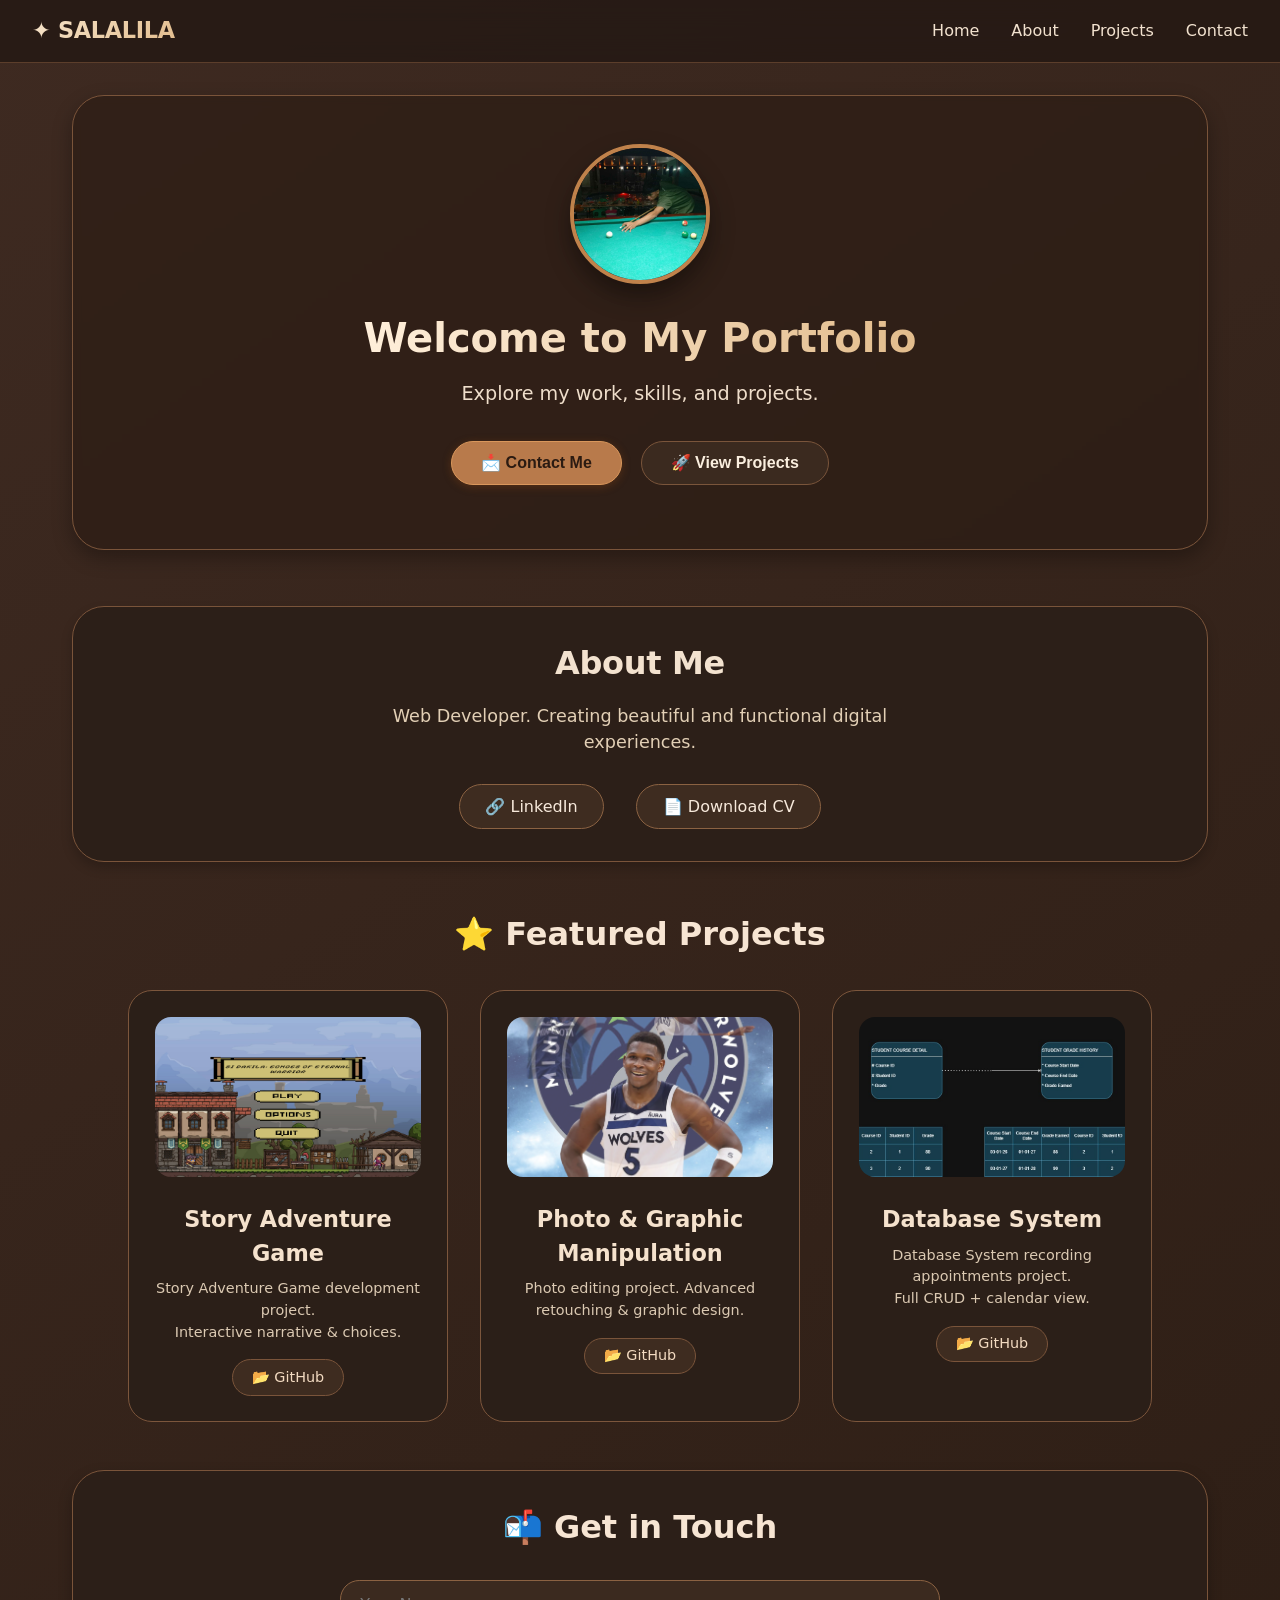
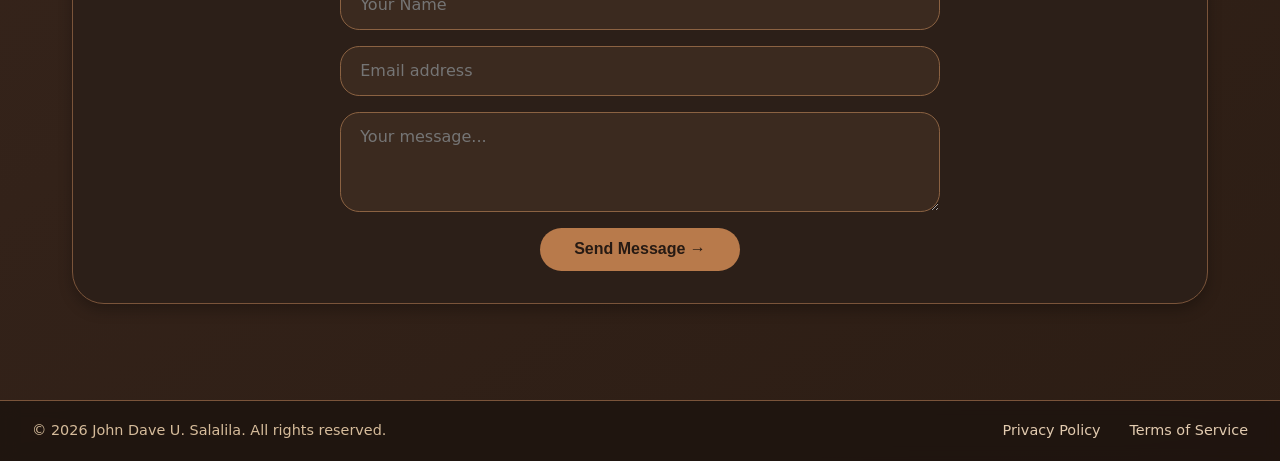
<file: index.html>
<!DOCTYPE html>
<html lang="en">
<head>
  <meta charset="UTF-8">
  <meta name="viewport" content="width=device-width, initial-scale=1.0, user-scalable=yes">
  <title>John Dave U. Salalila • Brown Harmony Portfolio</title>
  <link rel="stylesheet" href="style.css">
</head>
<body>

<!-- Navigation partial will be loaded here -->
<div id="nav-placeholder"></div>

<!-- Main body content partial -->
<div id="body-placeholder"></div>

<!-- Footer partial -->
<div id="footer-placeholder"></div>

<script src="script.js"></script>
</body>
</html>
</file>
<file: style.css>
/* style.css - Complete styling for warm brown harmony portfolio */

* {
  margin: 0;
  padding: 0;
  box-sizing: border-box;
}

body {
  /* BROWN BACKGROUND - rich, warm earthy tones */
  background: linear-gradient(145deg, #3e2a21 0%, #2c1d14 100%);
  font-family: 'Inter', 'Segoe UI', system-ui, -apple-system, 'Helvetica Neue', sans-serif;
  color: #fcf7f0;
  line-height: 1.5;
  scroll-behavior: smooth;
}

/* custom scrollbar - warm brown accents */
::-webkit-scrollbar {
  width: 8px;
  height: 8px;
}
::-webkit-scrollbar-track {
  background: #2b1f18;
  border-radius: 8px;
}
::-webkit-scrollbar-thumb {
  background: #8b5a3c;
  border-radius: 8px;
}
::-webkit-scrollbar-thumb:hover {
  background: #b87a52;
}

/* navigation - warm dark brown with blur */
.navbar {
  background: #261a14e6;
  backdrop-filter: blur(16px);
  border-bottom: 1px solid #5c3e2b;
  position: sticky;
  top: 0;
  z-index: 100;
  padding: 0.9rem 2rem;
}
.nav-container {
  max-width: 1280px;
  margin: 0 auto;
  display: flex;
  justify-content: space-between;
  align-items: center;
  flex-wrap: wrap;
  gap: 1rem;
}
.logo {
  font-weight: 700;
  font-size: 1.4rem;
  background: linear-gradient(135deg, #f7e5cc, #e2bc8c);
  -webkit-background-clip: text;
  background-clip: text;
  color: transparent;
  letter-spacing: -0.3px;
}
.nav-links {
  display: flex;
  gap: 2rem;
  list-style: none;
  align-items: center;
}
.nav-links a {
  text-decoration: none;
  color: #f2e2cf;
  font-weight: 500;
  transition: 0.2s;
  font-size: 1rem;
  padding: 0.4rem 0;
  border-bottom: 2px solid transparent;
}
.nav-links a:hover {
  color: #ffdfb3;
  border-bottom-color: #c0824b;
}

/* main container */
.container {
  max-width: 1200px;
  margin: 0 auto;
  padding: 2rem 2rem 3rem;
}

/* hero section - horizontal buttons + profile, brown glassmorphism */
.hero {
  display: flex;
  flex-direction: column;
  align-items: center;
  text-align: center;
  padding: 3rem 1rem 4rem;
  border-radius: 2rem;
  background: rgba(44, 29, 20, 0.65);
  backdrop-filter: blur(4px);
  margin-bottom: 3.5rem;
  border: 1px solid #7a543a;
  box-shadow: 0 8px 20px rgba(0,0,0,0.3);
}
.profile-img {
  width: 140px;
  height: 140px;
  border-radius: 50%;
  object-fit: cover;
  border: 4px solid #c0824b;
  box-shadow: 0 12px 24px rgba(0,0,0,0.4);
  margin-bottom: 1.5rem;
  background: #5a3e2c;
}
.hero h1 {
  font-size: 2.5rem;
  font-weight: 700;
  background: linear-gradient(to right, #ffefdb, #e2bc8c);
  -webkit-background-clip: text;
  background-clip: text;
  color: transparent;
  margin-bottom: 0.75rem;
}
.hero p {
  font-size: 1.2rem;
  color: #efdecb;
  margin-bottom: 2rem;
}
/* horizontal button group */
.button-group {
  display: flex;
  gap: 1.2rem;
  flex-wrap: wrap;
  justify-content: center;
}
.btn {
  background: #3b2a1f;
  border: 1px solid #7a553b;
  padding: 0.7rem 1.8rem;
  border-radius: 40px;
  font-weight: 600;
  font-size: 1rem;
  cursor: pointer;
  transition: all 0.2s ease;
  color: #fbefdf;
  text-decoration: none;
  display: inline-block;
}
.btn-primary {
  background: #b87a4b;
  border-color: #d9975c;
  color: #2b1b12;
  box-shadow: 0 2px 8px rgba(139, 69, 19, 0.4);
  font-weight: 700;
}
.btn-primary:hover {
  background: #cf8e5a;
  transform: translateY(-2px);
  color: #1f140e;
}
.btn-outline:hover {
  background: #5c3f2b;
  border-color: #c0824b;
  transform: translateY(-2px);
  color: #fff2e4;
}

/* about section - brown card + horizontal link row */
.about {
  background: #2c1f18;
  border-radius: 2rem;
  padding: 2rem 2rem;
  margin-bottom: 3rem;
  border: 1px solid #7a543a;
  text-align: center;
  box-shadow: 0 6px 12px rgba(0,0,0,0.2);
}
.about h2 {
  font-size: 2rem;
  margin-bottom: 1rem;
  font-weight: 600;
  letter-spacing: -0.3px;
  color: #f3e2cf;
}
.about p {
  font-size: 1.1rem;
  max-width: 600px;
  margin: 0 auto 1.8rem auto;
  color: #e2cfb5;
}
/* horizontal link group (LinkedIn & Download CV) */
.about-links {
  display: flex;
  gap: 2rem;
  justify-content: center;
  flex-wrap: wrap;
}
.about-link {
  background: #3e2c20;
  padding: 0.6rem 1.6rem;
  border-radius: 40px;
  text-decoration: none;
  font-weight: 500;
  color: #f7e9db;
  transition: 0.2s;
  display: inline-flex;
  align-items: center;
  gap: 0.5rem;
  border: 1px solid #8b6242;
}
.about-link:hover {
  background: #5c3e2b;
  color: #fff3e6;
  border-color: #c68952;
}

/* projects - horizontal card alignment with brown palette */
.projects {
  margin-bottom: 3rem;
}
.projects h2 {
  font-size: 2rem;
  margin-bottom: 2rem;
  text-align: center;
  font-weight: 600;
  color: #f7e5d3;
}
.projects-grid {
  display: flex;
  flex-wrap: wrap;
  gap: 2rem;
  justify-content: center;
}
.project-card {
  background: #2b1f18;
  border-radius: 1.5rem;
  padding: 1.6rem;
  flex: 1 1 280px;
  max-width: 320px;
  transition: all 0.2s;
  border: 1px solid #7c563c;
  text-align: center;
  backdrop-filter: blur(2px);
}
.project-card:hover {
  transform: translateY(-6px);
  border-color: #c68952;
  box-shadow: 0 20px 30px -12px #1f120b;
}
.project-img {
  width: 100%;
  height: 160px;
  object-fit: cover;
  border-radius: 1rem;
  background: #5a3e2c;
  margin-bottom: 1.2rem;
}
.project-card h3 {
  font-size: 1.4rem;
  margin-bottom: 0.5rem;
  color: #f5e2cd;
}
.project-card p {
  color: #dbc9b2;
  font-size: 0.9rem;
  margin-bottom: 1rem;
}
.github-link {
  display: inline-flex;
  align-items: center;
  gap: 8px;
  background: #3e2c20;
  padding: 0.4rem 1.2rem;
  border-radius: 40px;
  text-decoration: none;
  color: #f3dbc1;
  font-weight: 500;
  font-size: 0.9rem;
  transition: 0.2s;
  border: 1px solid #7a543a;
}
.github-link:hover {
  background: #5c3f2b;
  color: #ffefdf;
  border-color: #d89a60;
}

/* contact form - warm brown horizontal alignment */
.contact {
  background: #2c1f18;
  border-radius: 2rem;
  padding: 2rem 2rem;
  text-align: center;
  border: 1px solid #7a543a;
  margin-bottom: 2rem;
  box-shadow: 0 6px 14px rgba(0,0,0,0.25);
}
.contact h2 {
  font-size: 2rem;
  margin-bottom: 1.8rem;
  color: #f7e5d3;
}
.contact-form {
  max-width: 600px;
  margin: 0 auto;
  display: flex;
  flex-direction: column;
  gap: 1rem;
}
.contact-form input, .contact-form textarea {
  background: #3b2a1f;
  border: 1px solid #8b6242;
  padding: 0.9rem 1.2rem;
  border-radius: 1.2rem;
  font-size: 1rem;
  color: #fff2e4;
  outline: none;
  transition: 0.2s;
  font-family: inherit;
}
.contact-form input:focus, .contact-form textarea:focus {
  border-color: #d9975c;
  box-shadow: 0 0 0 2px rgba(185, 112, 48, 0.4);
}
.contact-form textarea {
  min-height: 100px;
  resize: vertical;
}
.submit-btn {
  background: #b87a4b;
  border: none;
  padding: 0.8rem;
  border-radius: 2rem;
  font-weight: bold;
  font-size: 1rem;
  cursor: pointer;
  color: #261a13;
  transition: 0.2s;
  width: 200px;
  margin: 0 auto;
  font-weight: 700;
}
.submit-btn:hover {
  background: #cf8e5a;
  transform: scale(0.98);
  color: #1c110b;
}

/* footer - fully horizontal with brown tones */
footer {
  background: #1f150fe6;
  backdrop-filter: blur(8px);
  border-top: 1px solid #7a543a;
  padding: 1.2rem 2rem;
  margin-top: 1rem;
}
.footer-content {
  max-width: 1280px;
  margin: 0 auto;
  display: flex;
  justify-content: space-between;
  align-items: center;
  flex-wrap: wrap;
  gap: 1rem;
}
.footer-copyright {
  color: #d6bc9b;
  font-size: 0.9rem;
}
.footer-links {
  display: flex;
  gap: 1.8rem;
}
.footer-links a {
  color: #e2cbb0;
  text-decoration: none;
  font-size: 0.9rem;
  transition: color 0.2s;
}
.footer-links a:hover {
  color: #ffdfb3;
  text-decoration: underline;
}

/* responsive for mobile: keep horizontal flow but column on tiny screens */
@media (max-width: 720px) {
  .nav-container {
    flex-direction: column;
    gap: 0.5rem;
  }
  .nav-links {
    gap: 1.4rem;
  }
  .button-group {
    gap: 1rem;
  }
  .hero h1 {
    font-size: 1.8rem;
  }
  .about-links {
    gap: 1rem;
  }
  .footer-content {
    flex-direction: column;
    text-align: center;
  }
  .projects-grid {
    gap: 1.5rem;
  }
}

/* extra brown glow details */
.btn, .about-link, .github-link {
  cursor: pointer;
}
</file>
